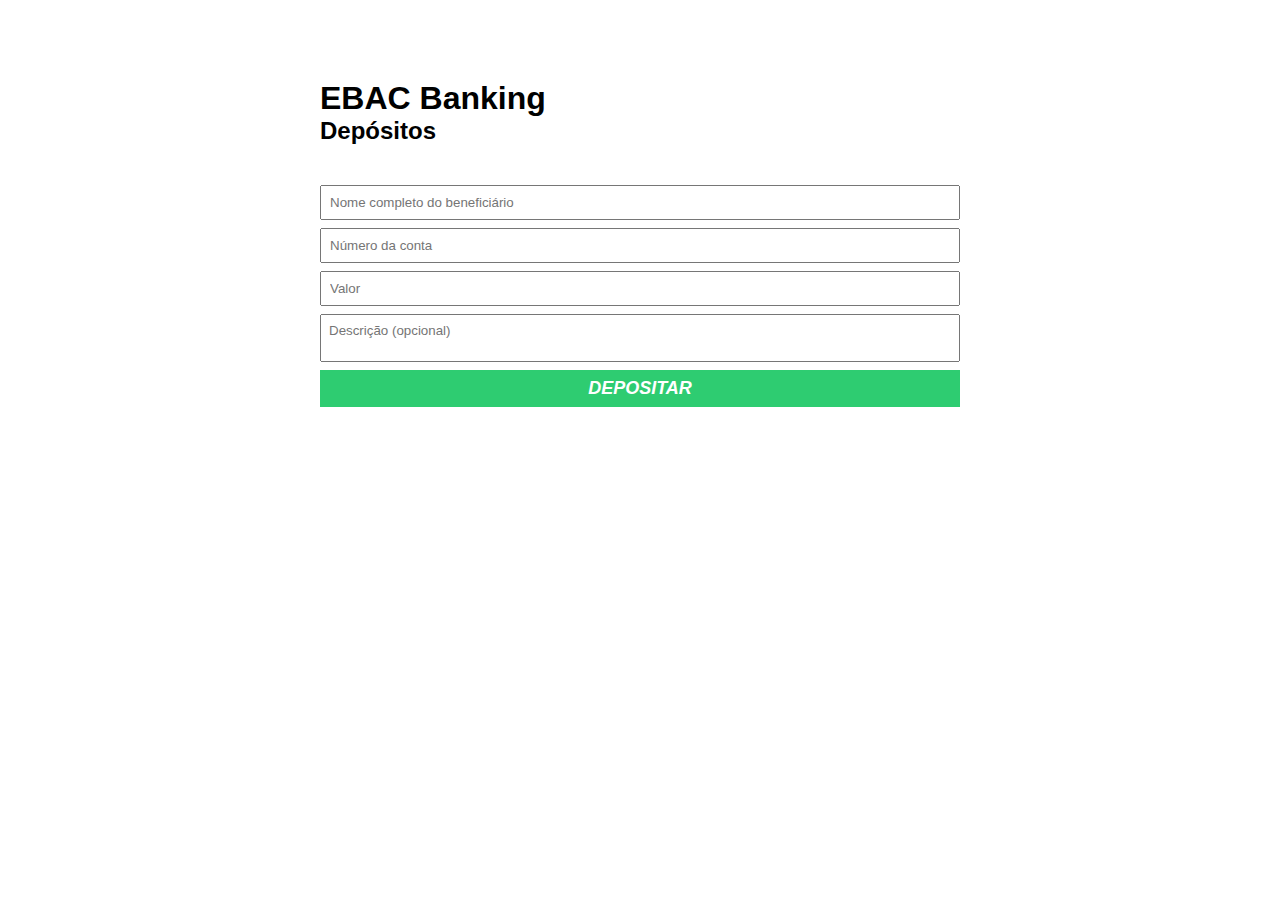
<file: MOD 07/index.html>
<!DOCTYPE html>
<html lang="pt-BR">
<head>
    <meta charset="UTF-8">
    <meta http-equiv="X-UA-Compatible" content="IE=edge">
    <meta name="viewport" content="width=device-width, initial-scale=1.0">
    <title>HTML com JS</title>
    <link rel="stylesheet" href="./main.css" />
</head>
<body>
    <div class="container">
        <h1>EBAC Banking</h1>
        <h2>Depósitos</h2>
        <form id="form-deposito">
            <input type="text" id="nome-beneficiario" required placeholder="Nome completo do beneficiário" />
            <p class="erro-nome">
                O nome precisa ser completo
            </p>
            <input type="number" id="numero-conta" required placeholder="Número da conta" />
            <input type="number" id="valor-deposito" placeholder="Valor" />
            <textarea placeholder="Descrição (opcional)" id="descricao"></textarea>
            <button id="btn-depositar" type="submit">Depositar</button>
        </form>
        <p class="mensagem-sucesso"> </p>
    </div>
    <script src="./main.js"></script>

</body>
</html>
</file>
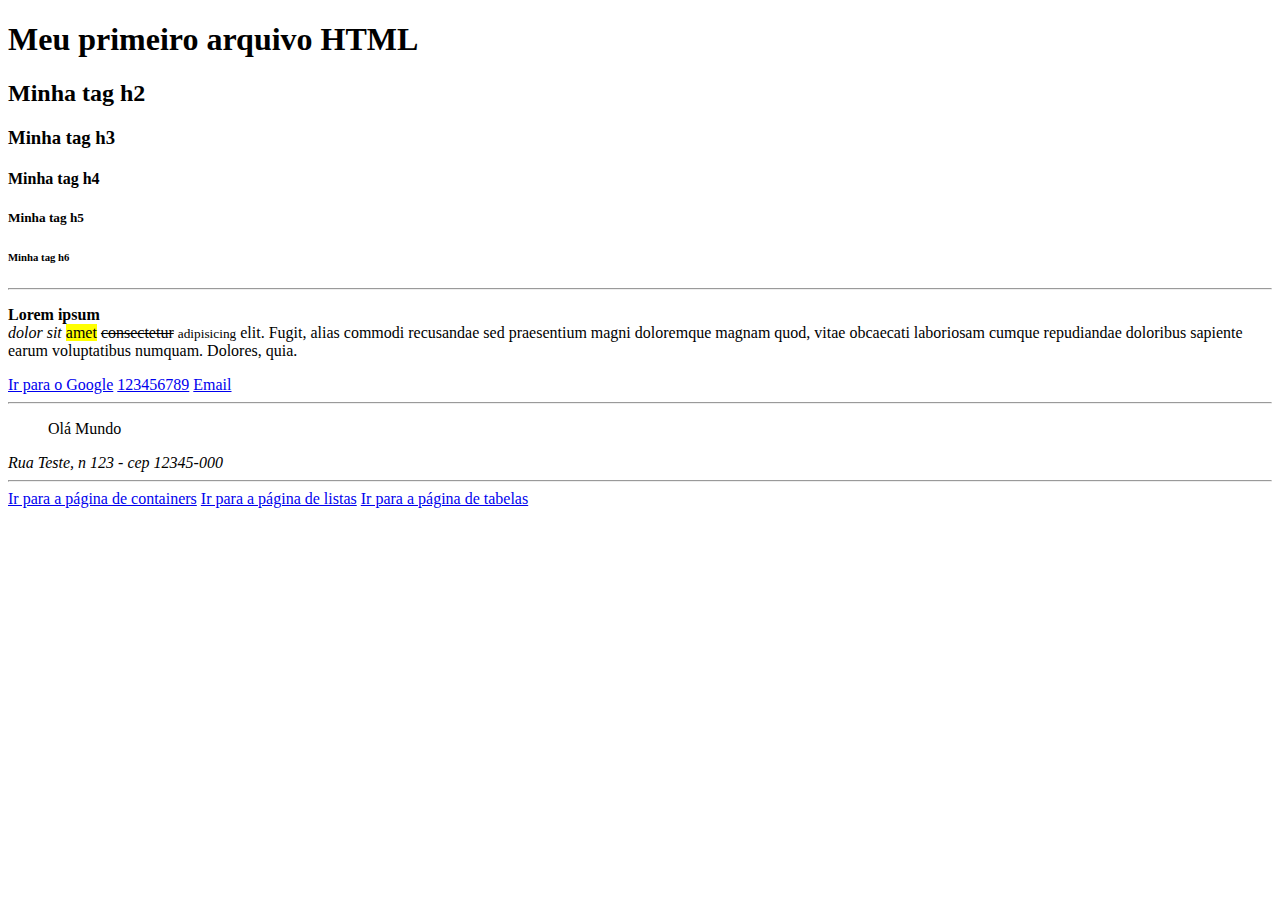
<file: MOD-01/index.html>
<!DOCTYPE html>
<html lang="en">
<head>
    <meta charset="UTF-8">
    <meta name="viewport" content="width=device-width, initial-scale=1.0">
    <title>Document</title>
</head>
<body>
    <h1>Meu primeiro arquivo HTML</h1>
    <h2>Minha tag h2</h2>
    <h3>Minha tag h3</h3>
    <h4>Minha tag h4</h4>
    <h5>Minha tag h5</h5>
    <h6>Minha tag h6</h6>
    <hr />
    <p>
        <b>Lorem</b> <strong>ipsum</strong> <br /> <i>dolor</i> <em>sit</em> <mark>amet</mark>
        <del>consectetur</del> <small>adipisicing</small> elit. Fugit, alias commodi recusandae sed praesentium magni doloremque magnam quod, vitae obcaecati laboriosam cumque repudiandae doloribus sapiente earum voluptatibus numquam. Dolores, quia.
    </p>
    
    <a href="https://gogle.com" title="Ir para o site do Google"> Ir para o Google</a>
    <a href="tel:123456789">123456789</a>
    <a href="mailto:felipe@teste.com">Email</a>
    <hr />
    <blockquote>
        Olá Mundo
    </blockquote>
    <address>
        Rua Teste, n 123 - cep 12345-000
    </address>
    <hr />
    <a href="./containers.html"> Ir para a página de containers</a>
    <a href="./listas.html"> Ir para a página de listas</a>
    <a href="./tabelas.html"> Ir para a página de tabelas</a>
</body>
</html>
</file>
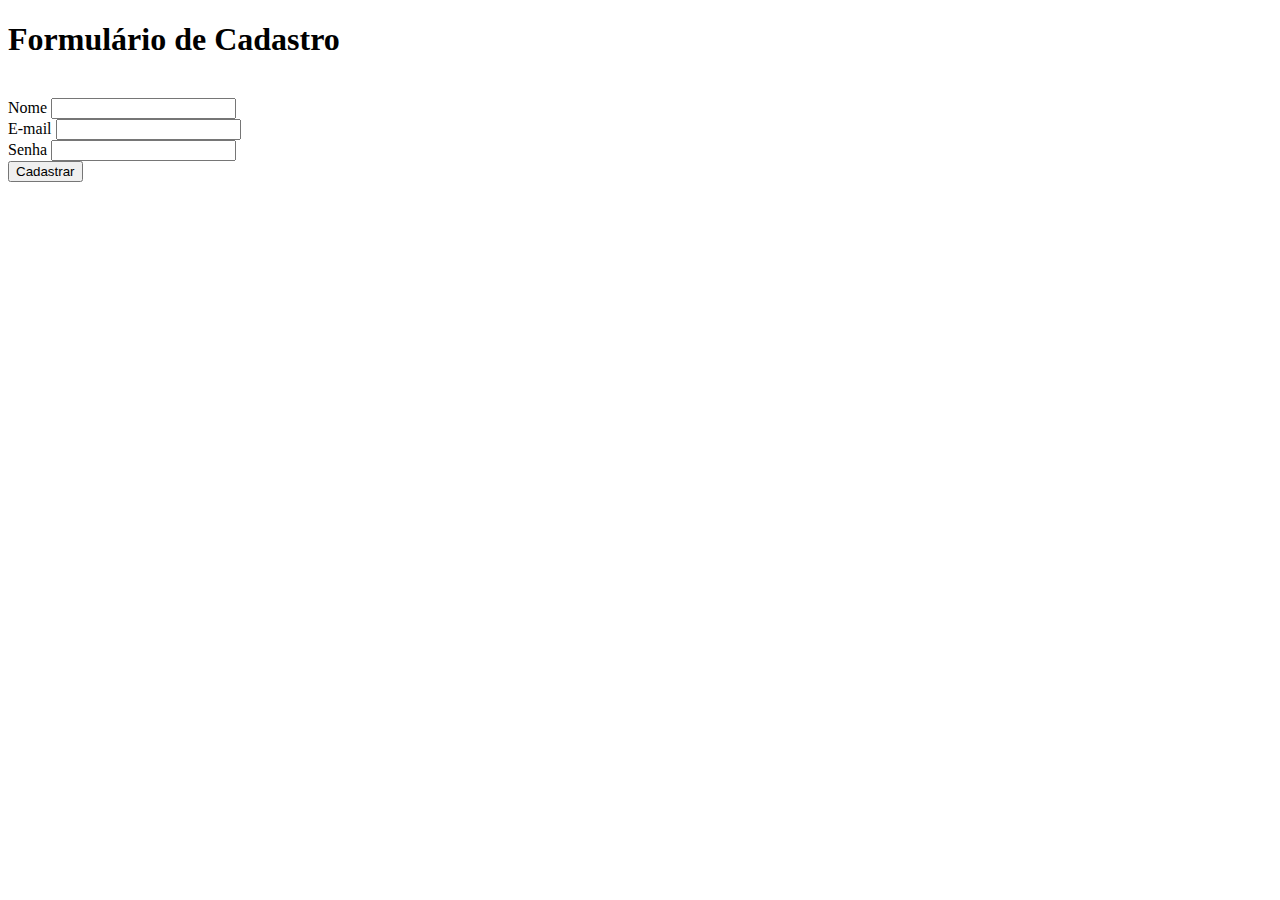
<file: MOD-03/index.html>
<!DOCTYPE html>
<html lang="en">
    
<head>
    <meta charset="UTF-8">
    <meta name="viewport" content="width=device-width, initial-scale=1.0">
    <title>Document</title>
</head>
<body>
    <h1>Formulário de Cadastro</h1>
    <form>
        <br>
        <label for="nome">Nome</label>
        <input id="text" type="Nome">
        <br>
        <label for="email">E-mail</label>
        <input id="email" type="email">
        <br>
        <label for="senha">Senha</label>
        <input id="password" type="password">
        <br>
        <button type="submit"> Cadastrar</button>
    </form>
</body>
</html>
</file>
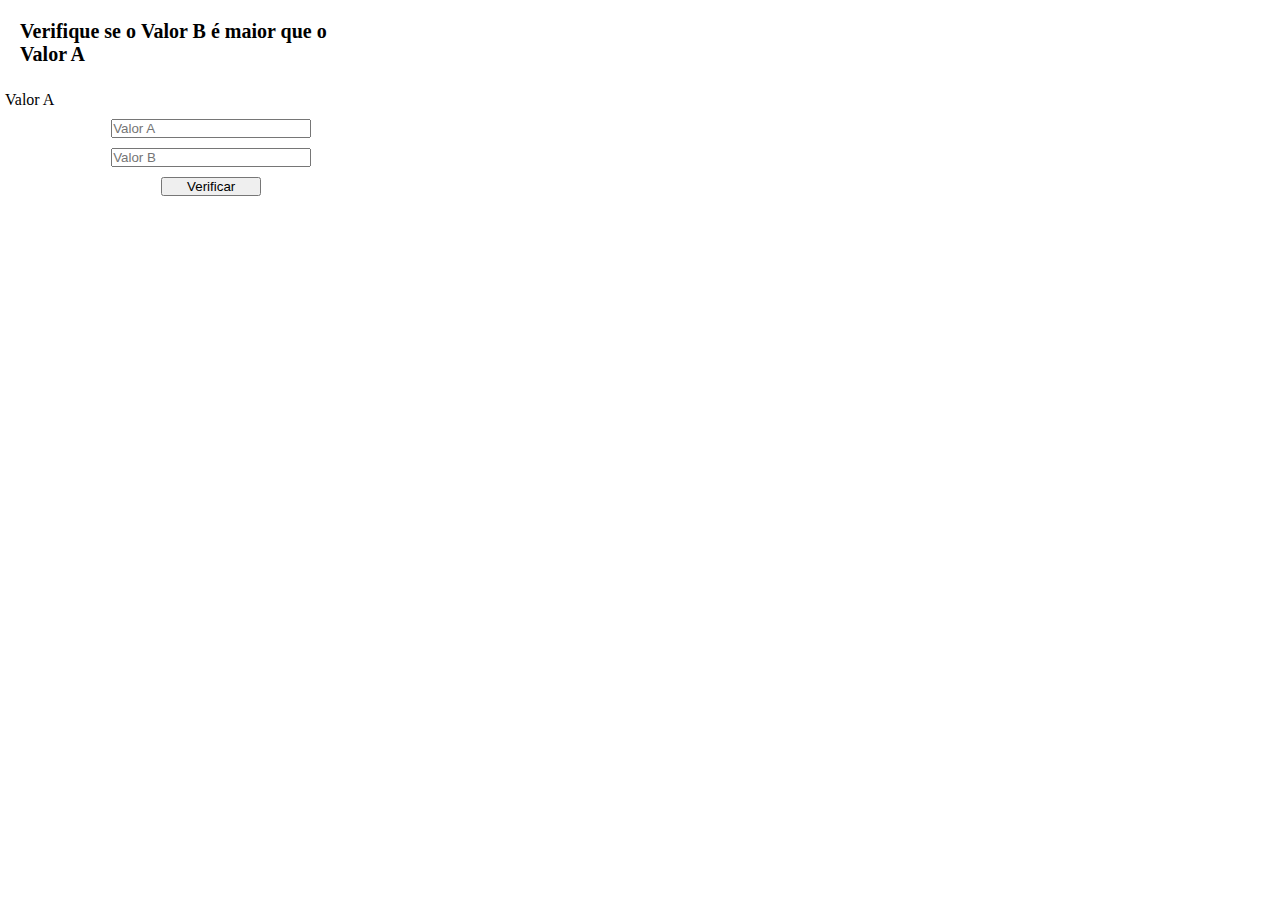
<file: MOD-07-02/index.html>
<!DOCTYPE html>
<html lang="en">
<head>
    <meta charset="UTF-8">
    <meta name="viewport" content="width=device-width, initial-scale=1.0">
    <title>Formulário de Verificação</title>
    <link rel="stylesheet" href="./css/reset.css">
    <link rel="stylesheet" href="./css/estilos.css">
</head>
<body>
    <h3>Verifique se o <strong> Valor B</strong>  é maior que o <strong> Valor A</strong></h3>
    <form id="formulario">
        <p>Valor A</p>
        <input type="number" required placeholder="Valor A" id="valorA" />
        <input type="number" required placeholder="Valor B" id="valorB" />
        <button id="btn-verificar" type="submit" >Verificar</button>
        <p id="verdadeiro"> O <strong> Valor B</strong> é maior que o <strong> Valor A</strong></p>
        <p id="falso"> O <strong> Valor B</strong> não é maior que o <strong> Valor A</strong></p>
    </form>

    <script src="./index.js"></script>
</body>
</html>
</file>
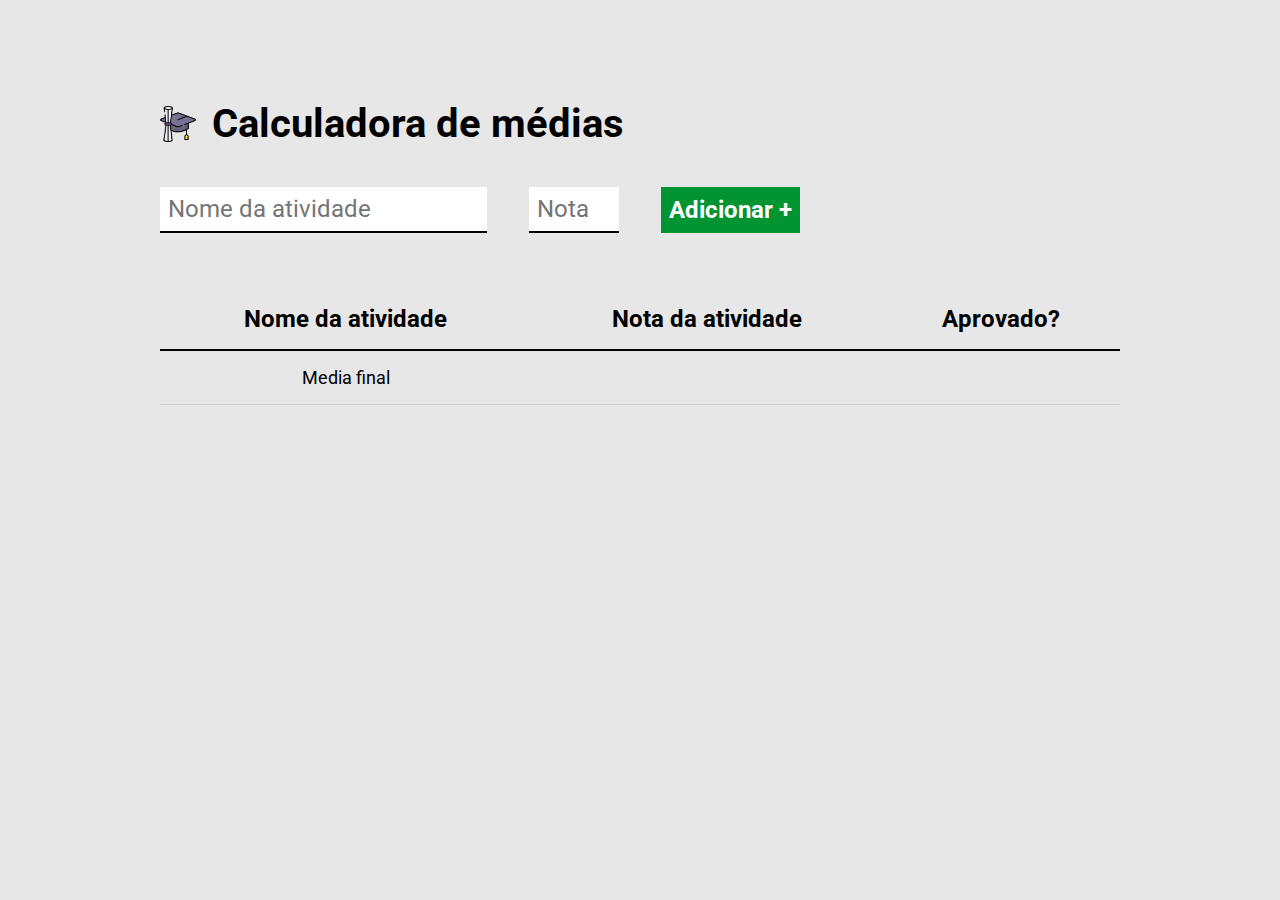
<file: MOD 08/01-CALCULADORA-DE-NOTAS/index.html>
<!DOCTYPE html>
<html lang="pt-BR">

<head>
    <meta charset="UTF-8">
    <meta name="viewport" content="width=device-width, initial-scale=1.0">
    <title>Calculadora de Médias</title>
    <link rel="stylesheet" href="./css/reset.css">
    <!-- <link rel="stylesheet" href="./css/estilos.css"> -->
    <link rel="stylesheet" href="./css/main.css">
    <link rel="preconnect" href="https://fonts.googleapis.com">
    <link rel="preconnect" href="https://fonts.gstatic.com" crossorigin>
    <link href="https://fonts.googleapis.com/css2?family=Roboto:wght@400;700&display=swap" rel="stylesheet">

</head>

<body>
    <div class="container">
        <header>
            <img src="./images/logo.png" alt="capelo e diploma">
            <h1>Calculadora de médias</h1>
        </header>
        <form id="form-atividade">
            <input type="text" id="nome-atividade" required placeholder="Nome da atividade" id="nome-atividade" />
            <input type="number" id="nota-atividade" required placeholder="Nota" min="0" max="10" id="nota" />
            <button type="submit" id="btn-adicionar">Adicionar +</button>
        </form>
        <table cellspacing="0">
            <thead>
                <tr>
                    <th>
                        Nome da atividade
                    </th>
                    <th>
                        Nota da atividade
                    </th>
                    <th>
                        Aprovado?
                    </th>
                </tr>
            </thead>
            <tbody>

            </tbody>
            <tfoot>
                <tr>
                    <td>Media final</td>
                    <td id="media-final-valor"></td>
                    <td id="media-final-resultado">  </td>
                </tr>
            </tfoot>
        </table>
    </div>
    <script src="main.js"></script>

</body>

</html>
</file>
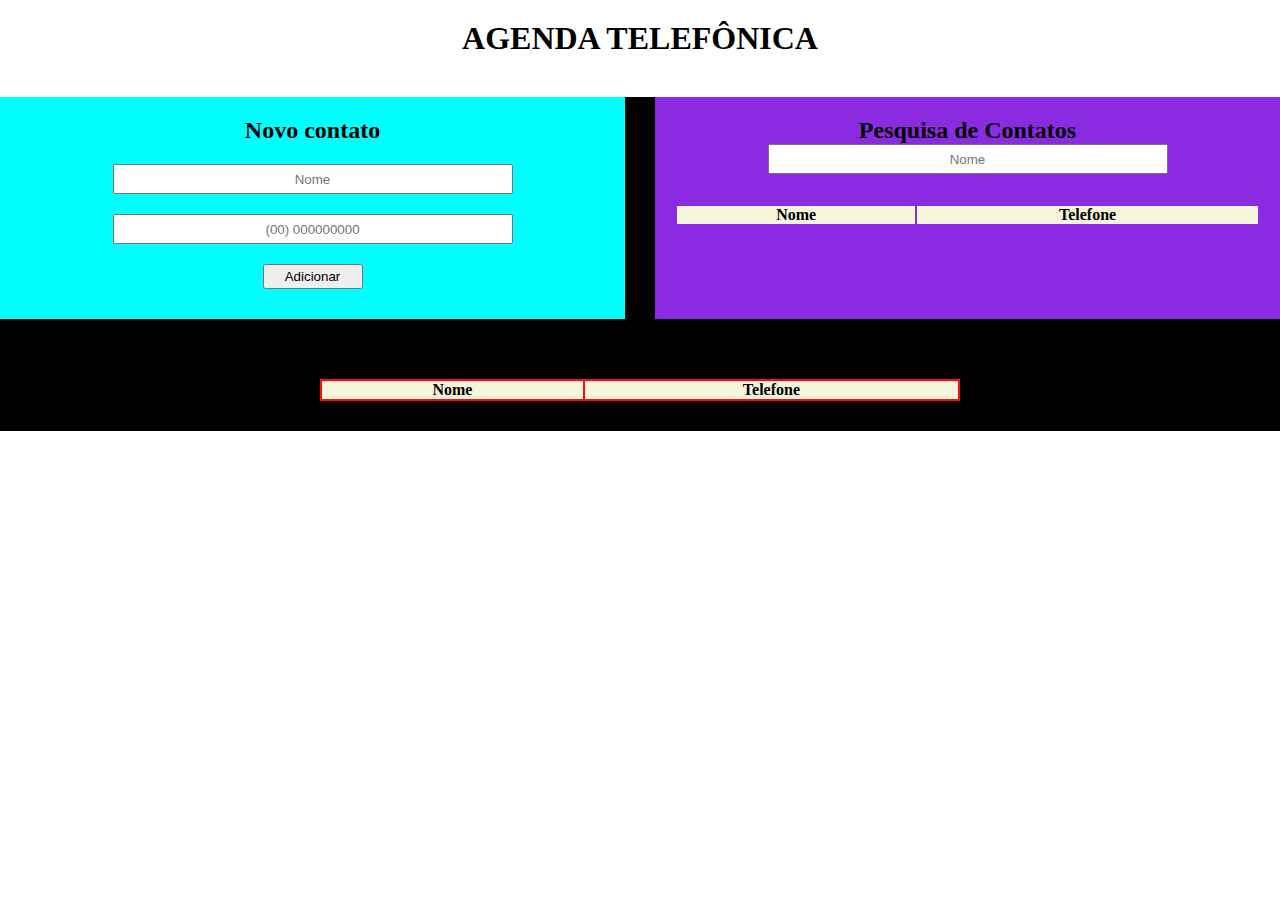
<file: MOD 08/02-AGENDA-TELEFONICA/index.html>
<!DOCTYPE html>
<html lang="pt-br">

<head>
    <meta charset="UTF-8">
    <meta name="viewport" content="width=device-width, initial-scale=1.0">
    <link rel="stylesheet" href="css/reset.css">
    <link rel="stylesheet" href="./css/style.css">
    <title>Agenda Telefônica</title>
</head>

<body>
    <header class="titulo">
        <h1>AGENDA TELEFÔNICA</h1>
    </header>

    <main class="contatos">
        <form class="add-contato" id="form-contatos">
            <h2>Novo contato</h2>
            <input class="nome" required placeholder="Nome" type="text" id="nome-contato" />
            <input class="numero-telefone" required placeholder="(00) 000000000" type="tel" pattern="[0-9]{10,}" id="numero-telefone"/>
            <button class="btn-adicionar" type="submit">Adicionar</button>
        </form>

        <div class="pesquisa-contatos">
            <h2>Pesquisa de Contatos</h2>
            <input type="text" class="pesquisa-nome-contato" placeholder="Nome"/>
            
            <table class="resultado-pesquisa-contatos">
                <thead >
                    <tr class="coluna">
                        <th class="linha">
                            Nome
                        </th>
                        <th>
                            Telefone
                        </th>
                    </tr>
                </thead>
                <tbody>
    
                </tbody>    
            </table>
        </div>

        <table class="lista-contatos">
            <thead class="cabecalho-lista-contatos">
                <tr class="coluna">
                    <th class="linha">
                        Nome
                    </th>
                    <th>
                        Telefone
                    </th>
                </tr>
            </thead>
            <tbody>

            </tbody>

        </table>
    </main>
    <script src="./main.js"></script>
</body>

</html>
</file>
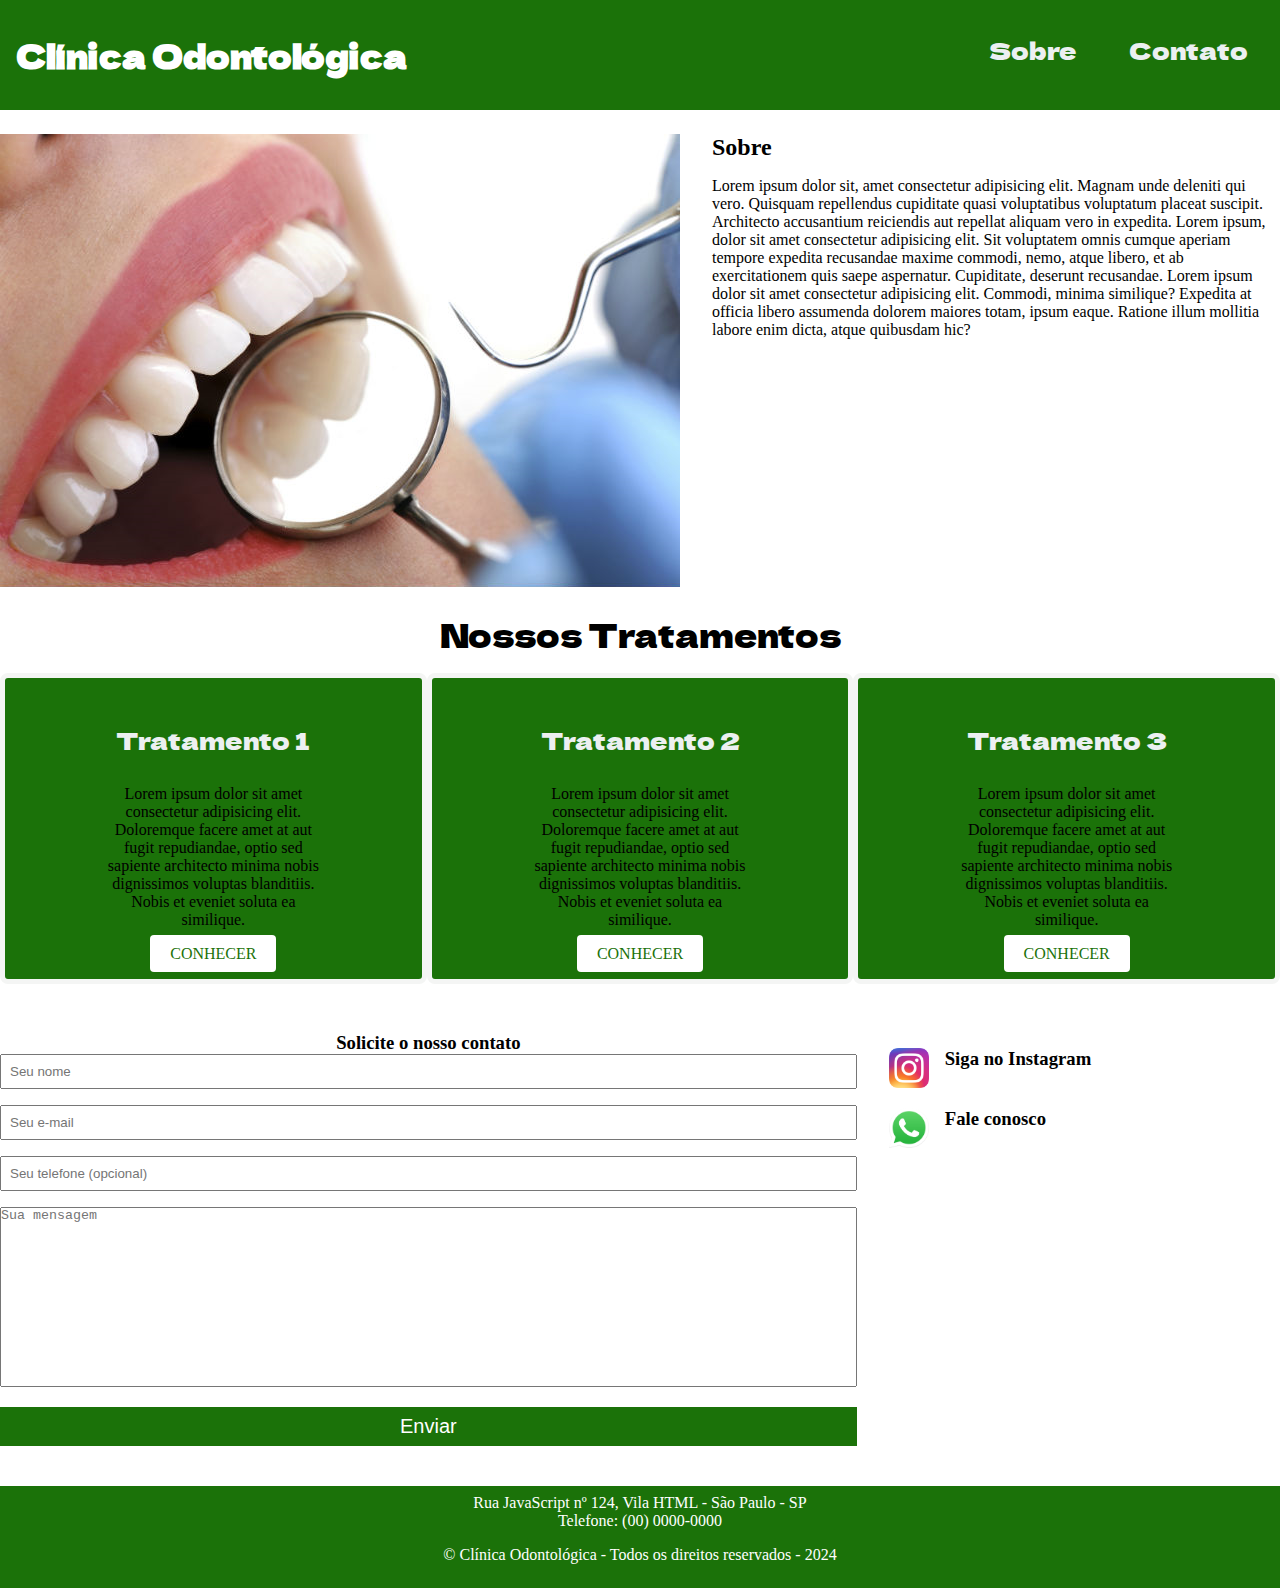
<file: MOD-05/projeto-01-02/index.html>
<!DOCTYPE html>
<html lang="pt-br">
<head>
    <meta charset="UTF-8">
    <meta name="viewport" content="width=device-width, initial-scale=1.0">
    <title>Clínica Odontológica</title>
    <link rel="stylesheet" href="./main.css">
    <link rel="preconnect" href="https://fonts.googleapis.com">
<link rel="preconnect" href="https://fonts.gstatic.com" crossorigin>
<link href="https://fonts.googleapis.com/css2?family=Dela+Gothic+One&display=swap" rel="stylesheet">
</head>
<body>
    <header>
        <div class="container">
            <h1>Clínica Odontológica</h1>
            <nav>
                <ul>
                    <li>
                        <a href="#sobre">Sobre</a>
                    </li>
                    <li>
                        <a href="#contato">Contato</a>
                    </li>
                </ul>
            </nav>
        </div>
    </header>
    <section id="sobre">
        <div class="container">
            <img class="imagem-capa" src="./Imagens/Dentista.png" alt="#####">
            <div>
                <h2>Sobre</h2>
                <p>
                    Lorem ipsum dolor sit, amet consectetur adipisicing elit. Magnam unde deleniti qui vero. Quisquam repellendus cupiditate quasi voluptatibus voluptatum placeat suscipit. Architecto accusantium reiciendis aut repellat aliquam vero in expedita.
                    Lorem ipsum, dolor sit amet consectetur adipisicing elit. Sit voluptatem omnis cumque aperiam tempore expedita recusandae maxime commodi, nemo, atque libero, et ab exercitationem quis saepe aspernatur. Cupiditate, deserunt recusandae.
                    Lorem ipsum dolor sit amet consectetur adipisicing elit. Commodi, minima similique? Expedita at officia libero assumenda dolorem maiores totam, ipsum eaque. Ratione illum mollitia labore enim dicta, atque quibusdam hic?
                </p>                              
            </div>
        </div>
    </section>
    <section>
        <div>
            <h1>
                Nossos Tratamentos
            </h1>
            <div class="container" id="tratamentos">            
                <div class="tratamento-item">
                    <h2>
                        Tratamento 1
                    </h2>
                    <p>Lorem ipsum dolor sit amet consectetur adipisicing elit. Doloremque facere amet at aut fugit repudiandae, optio sed sapiente architecto minima nobis dignissimos voluptas blanditiis. Nobis et eveniet soluta ea similique.</p>
                    <a href="#" class="bt-conhecer">CONHECER</a>
                </div>
                <div class="tratamento-item">
                    <h2>
                        Tratamento 2
                    </h2>
                    <p>Lorem ipsum dolor sit amet consectetur adipisicing elit. Doloremque facere amet at aut fugit repudiandae, optio sed sapiente architecto minima nobis dignissimos voluptas blanditiis. Nobis et eveniet soluta ea similique.</p>
                    <a href="#" class="bt-conhecer">CONHECER</a>
                </div>
                <div class="tratamento-item">
                    <h2>
                        Tratamento 3
                    </h2>
                    <p>Lorem ipsum dolor sit amet consectetur adipisicing elit. Doloremque facere amet at aut fugit repudiandae, optio sed sapiente architecto minima nobis dignissimos voluptas blanditiis. Nobis et eveniet soluta ea similique.</p>
                    <a href="#" class="bt-conhecer">CONHECER</a>
                </div>    
            </div>
        </div>
    </section>
    <section id="contato">
        <div class="container">
            <div class="metodos-contato">
                <div>
                    <h3>Solicite o nosso contato</h3>
                    <form>
                        <input type="text" placeholder="Seu nome" required />
                        <input type="email" placeholder="Seu e-mail" required/>
                        <input type="tel" placeholder="Seu telefone (opcional)" />
                        <textarea placeholder="Sua mensagem" required></textarea>
                        <button type="submit">Enviar</button>
                    </form>
                </div>
                <div>
                    
                    <ul class="links-sociais">
                        <li>
                            <a href="#" title="Siga-nos no Instagram">
                                <img src="./Imagens/instagram.png" alt="Logo do Instagram">
                            </a>
                            <h3>Siga no Instagram</h3>
                        </li>
                        
                        <li>
                            <a href="#" title="Tire suas dúvidas">
                                <img src="./Imagens/WhatsApp.png" alt="Logo do WhatsApp">
                            </a>
                            <h3>Fale conosco</h3>
                        </li>                  
                    </ul>
                </div>
                
            </div>
        </div>
    </section>
    <footer>
        <div>
            
            <p>
                Rua JavaScript nº 124, Vila HTML - São Paulo - SP
            </p>
            <p>Telefone: (00) 0000-0000</p>
        </div>
        <div class="container">
            <p>
                &copy; Clínica Odontológica - Todos os direitos reservados - 2024
            </p>
        </div>
    </footer>
</body>
</html>
</file>
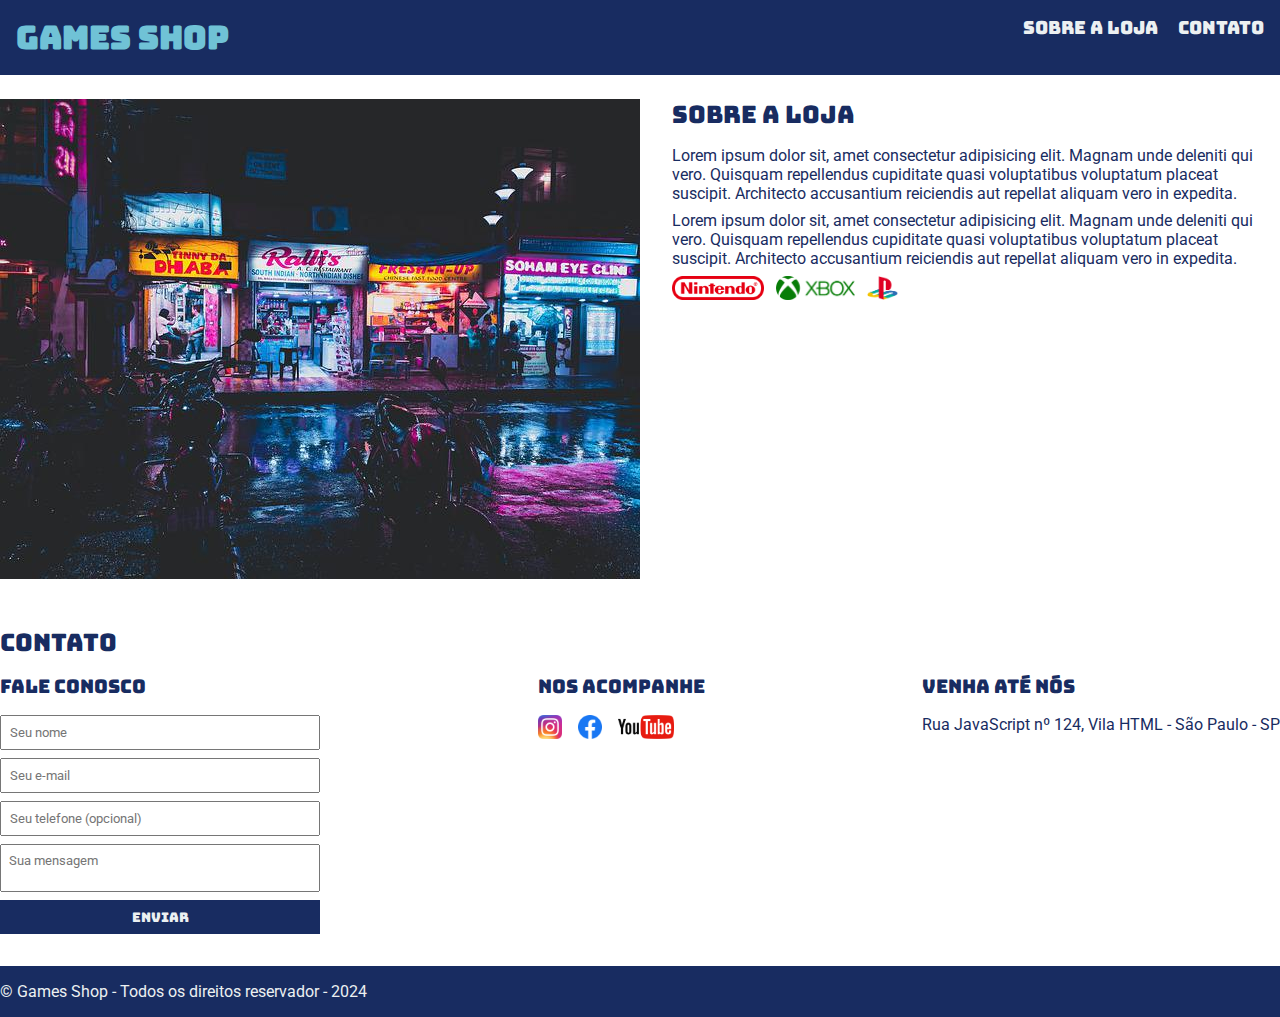
<file: MOD-05/projeto-01/index.html>
<!DOCTYPE html>
<html lang="pt-br">
<head>
    <meta charset="UTF-8">
    <meta name="viewport" content="width=device-width, initial-scale=1.0">
    <title>Games Shop - A sua loja de games</title>
    <link rel="stylesheet" href="./main.css">
    <link rel="preconnect" href="https://fonts.googleapis.com">
    <link rel="preconnect" href="https://fonts.gstatic.com" crossorigin>
    <link href="https://fonts.googleapis.com/css2?family=Bungee&family=Roboto&display=swap" rel="stylesheet">
</head>
<body>
    <header>
        <div class="container">
            <h1>Games Shop</h1>
            <nav>
                <ul>
                    <li>
                        <a href="#about">Sobre a loja</a>
                    </li>
                    <li>
                        <a href="#contact">Contato</a>
                    </li>
                </ul>
            </nav>
        </div>
    </header>
    <section id="about">
        <div class="container">
            <img class="store-front" src="./imagens/loja.jpg" alt="Fachada da loja Games Shop">
            <div>
                <h2>Sobre a loja</h2>
                <p>
                    Lorem ipsum dolor sit, amet consectetur adipisicing elit. Magnam unde deleniti qui vero. Quisquam repellendus cupiditate quasi voluptatibus voluptatum placeat suscipit. Architecto accusantium reiciendis aut repellat aliquam vero in expedita.
                </p>
                <p>
                    Lorem ipsum dolor sit, amet consectetur adipisicing elit. Magnam unde deleniti qui vero. Quisquam repellendus cupiditate quasi voluptatibus voluptatum placeat suscipit. Architecto accusantium reiciendis aut repellat aliquam vero in expedita.
                </p>
                <ul class="brands-list">
                    <li><img src="./imagens/nintendo.png" alt="Nintendo"></li>
                    <li><img src="./imagens/xbox.png" alt="Xbox"></li>
                    <li><img src="./imagens/playstation.png" alt="Playstation"></li>
                </ul>
            </div>
        </div>
    </section>
    <section id="contact">
        <div class="container">
            <h2>Contato</h2>
            <div class="contact-methods">
                <div>
                    <h3>Fale conosco</h3>
                    <form>
                        <input type="text" placeholder="Seu nome" required />
                        <input type="email" placeholder="Seu e-mail" required/>
                        <input type="tel" placeholder="Seu telefone (opcional)" />
                        <textarea placeholder="Sua mensagem" required></textarea>
                        <button type="submit">Enviar</button>
                    </form>
                </div>
                <div>
                    <h3>Nos acompanhe</h3>
                    <ul class="social-links">
                        <li>
                            <a href="#" title="Siga-nos no Instagram">
                                <img src="./imagens/instagram.png" alt="Logo do Instagram">
                            </a>
                        </li>
                        <li>
                            <a href="#" title="Siga-nos no Facebook">
                                <img src="./imagens/facebook.png" alt="Logo do Facebook">
                            </a>
                        </li>
                        <li>
                            <a href="#" title="Visite nosso canal no YouTube">
                                <img src="./imagens/youtube.png" alt="Logo do YouTube">
                            </a>
                        </li>
                    </ul>
                </div>
                <div>
                    <h3>Venha até nós</h3>
                    <p>
                        Rua JavaScript nº 124, Vila HTML - São Paulo - SP
                    </p>
                </div>
            </div>
        </div>
    </section>
    <footer>
        <div class="container">
            <p>
                &copy; Games Shop - Todos os direitos reservador - 2024
            </p>
        </div>
    </footer>
</body>
</html>
</file>
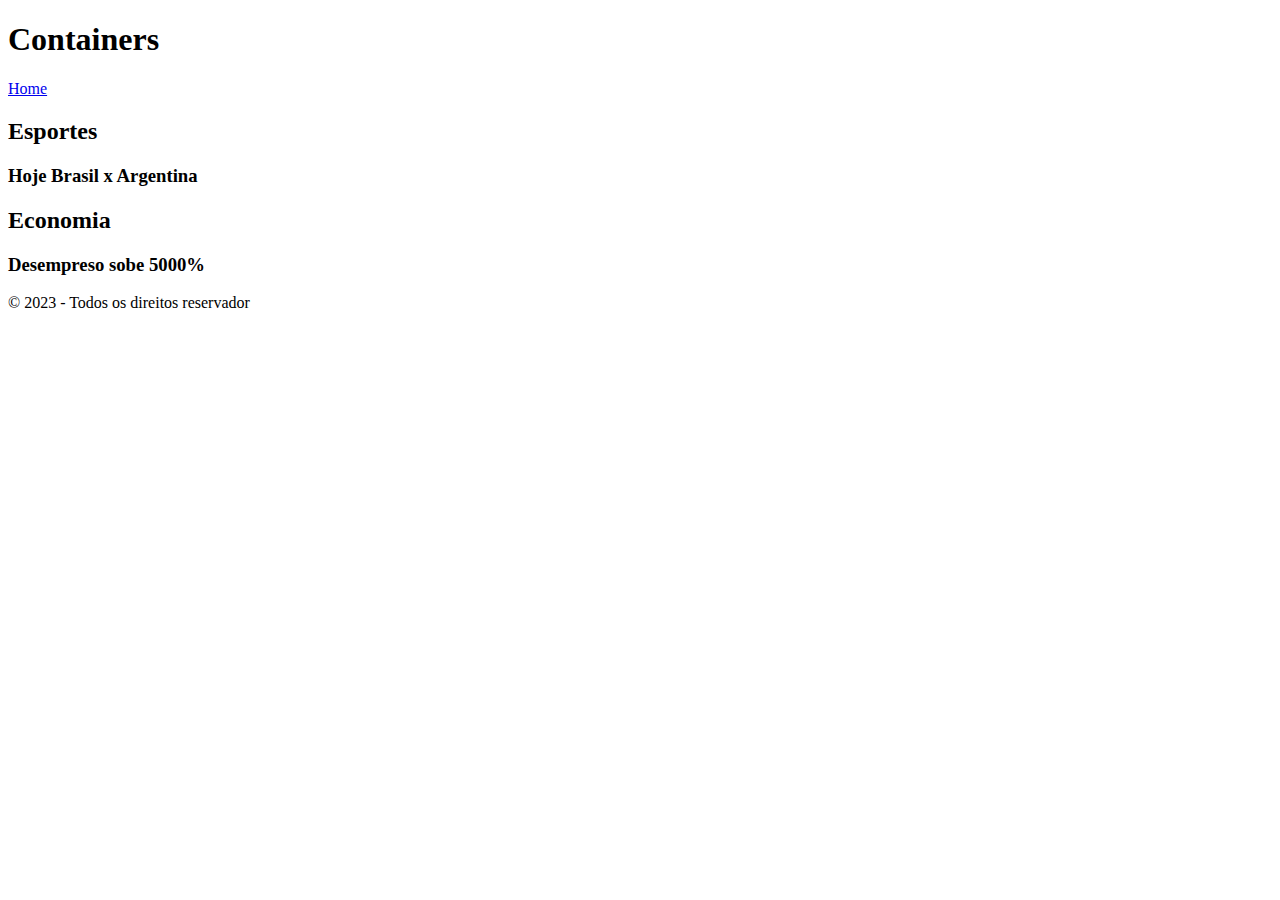
<file: MOD-01/containers.html>
<!DOCTYPE html>
<html lang="pt-br
">
<head>
    <meta charset="UTF-8">
    <meta name="viewport" content="width=device-width, initial-scale=1.0">
    <title>Containers HTML</title>
</head>
<body>
    <header>
        <h1>Containers</h1>
        <nav>
            <a href="./index.html">Home</a>
        </nav>
    </header>
    <main>
        <section>
            <h2>Esportes</h2>
            <article>
                <h3>Hoje Brasil x Argentina</h3>
            </article>
        </section>

        <section>
            <h2>Economia</h2>
            <h3>Desempreso sobe 5000%</h3>
        </section>
    </main>
    <footer>
        &copy; 2023 - Todos os direitos reservador
    </footer>
</body>
</html>
</file>
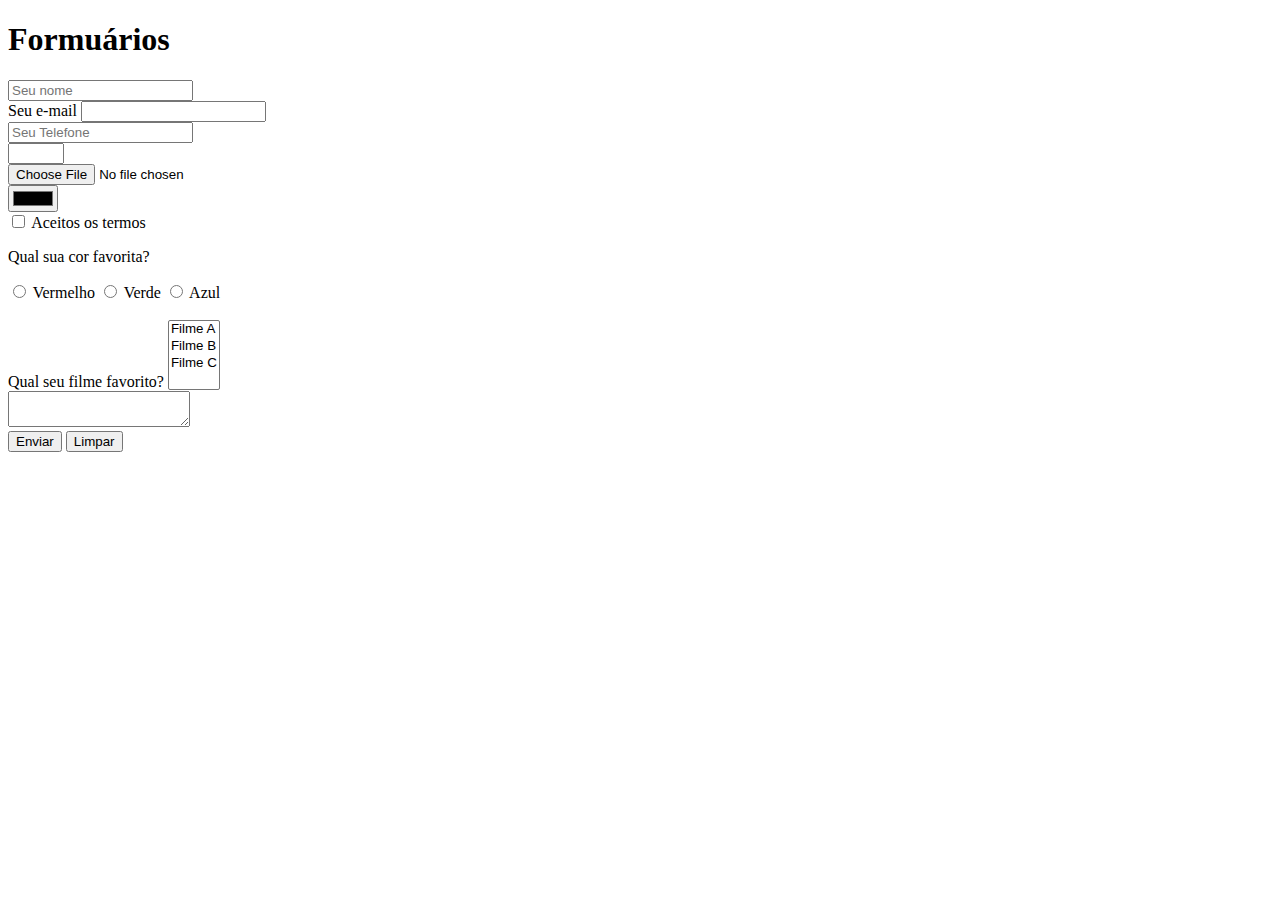
<file: MOD-01/forms.html>
<!DOCTYPE html>
<html lang="pt-br">
<head>
    <meta charset="UTF-8">
    <meta name="viewport" content="width=device-width, initial-scale=1.0">
    <title>Formulários</title>
</head>
<body>
    <h1>Formuários</h1>
    <form>
        <input type="text" placeholder="Seu nome"/>
        <br />
        <label for="email">Seu e-mail</label>
        <input id="email" type="email" />
        <br />
        <input type="tel" placeholder="Seu Telefone" />
        <br />
        <input type="number" max="10" min="2" step="2"/>
        <br />
        <input type="file" /> <br />
        <input type="color" /> <br />
        <input type="checkbox" id="checkbox-termos"/> <label for="checkbox-termos">Aceitos os termos</label>
        <br />
        <p>
            Qual sua cor favorita?
        </p>
        <input type="radio" name="cor-favorita" id="cor-vermelha"/> <label for="cor-vermelha">Vermelho</label>
        <input type="radio" name="cor-favorita" id="cor-verde"/> <label for="cor-verde">Verde</label>
        <input type="radio" name="cor-favorita" id="cor-azul"/> <label for="cor-azul">Azul</label>
        <br />
        <br />
        <label>Qual seu filme favorito?</label>
        <select multiple>
            <option> Filme A</option>
            <option> Filme B</option>
            <option> Filme C</option>
        </select>
        <br />
        <textarea></textarea>
        <br />
        <button type="submit">
            Enviar
        </button>
        <button type="reset">
            Limpar
        </button>
    </form>
</body>    
</html>
</file>
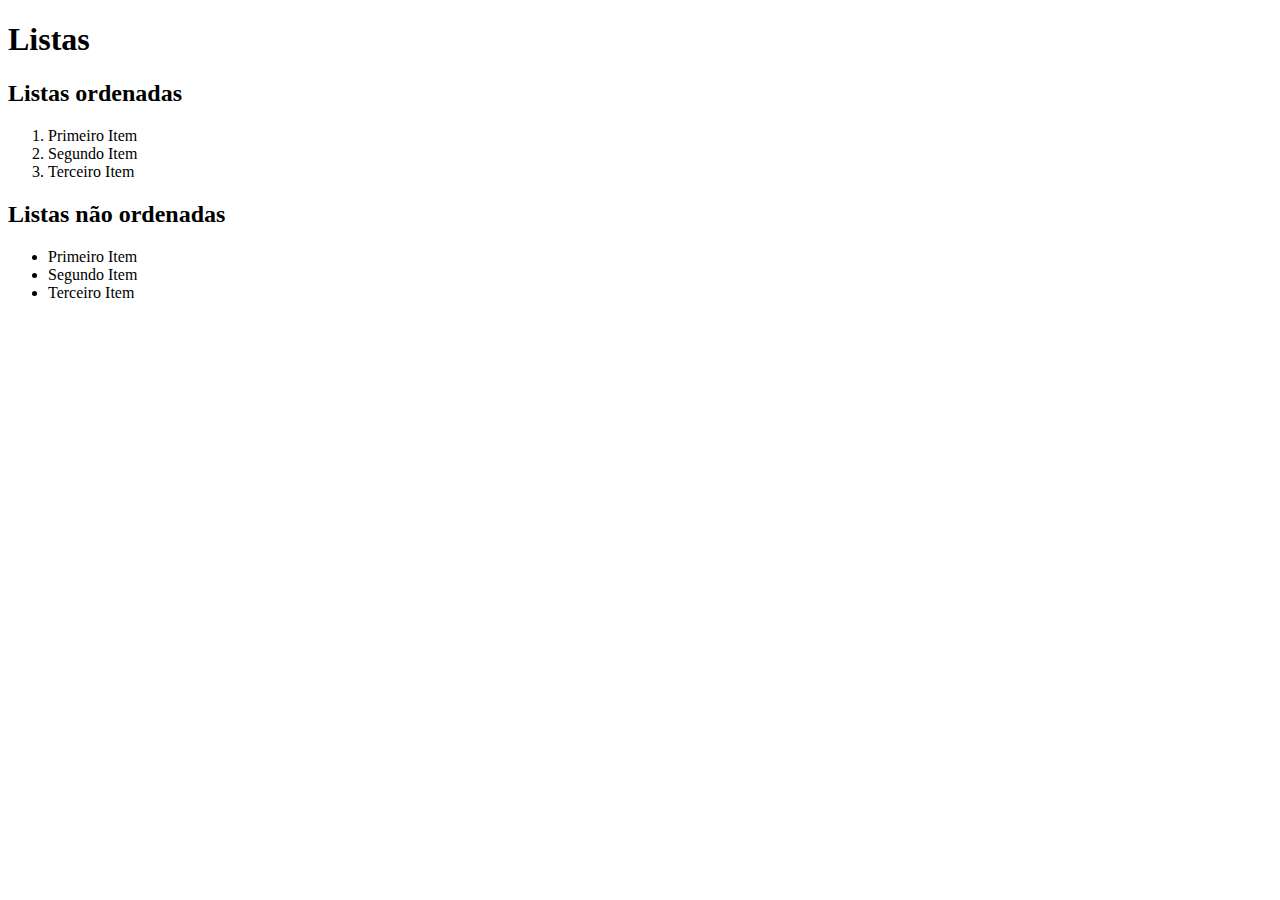
<file: MOD-01/listas.html>
<!DOCTYPE html>
<html lang="pt-br">
<head>
    <meta charset="UTF-8">
    <meta name="viewport" content="width=device-width, initial-scale=1.0">
    <title>Listas</title>
</head>
<body>
    <header>
        <h1>Listas</h1>
    </header>
    <main>
        <section>
            <h2>Listas ordenadas</h2>
        <ol>
            <li>Primeiro Item</li>
            <li>Segundo Item</li>
            <li>Terceiro Item</li>
        </ol>
        </section>
        <section>
            <h2>Listas não ordenadas</h2>
        <ul>
            <li>Primeiro Item</li>
            <li>Segundo Item</li>
            <li>Terceiro Item</li>
        </ul>
        </section>
    </main>
</body>
</html>
</file>
<file: MOD 07/main.css>
* {
    margin: 0;
    padding: 0;
    box-sizing: border-box;
    font-family: sans-serif;
}

body {
}

.container {
    margin: 80px auto;
    max-width: 640px;
    width: 100%;
}

form {
    margin-top: 40px;
}

input, textarea, button {
    display: block;
    padding: 8px;
    margin-bottom: 8px;
    width: 100%;
    resize: none;
}

button {
    background-color: #2ecc71;
    border: none;
    text-transform: uppercase;
    color: #fff;
    font-weight: bold;
    font-size: 18px;
    font-style: italic;
    cursor: pointer;
}

button:hover {
    background-color: #27ae60;
}

.mensagem-sucesso {
    background-color: #27ae60;
    color: #fff;
    padding: 16px;
    display: none;
}

.erro-nome {
    padding: 8px;
    background-color: red ;
    color: #fff;
    margin-bottom: 8px;
    font-size: 12px;
    display: none;
}
</file>
<file: MOD-07-02/css/estilos.css>
body h3{
    font-size: 20px;
    padding: 20px;
    max-width: 30%;
}

body form{
    display: flex;
    flex-direction: column;
    padding: 5px;
    gap: 10px;
    max-width: 33%;
}

#valorA, #valorB{
    width: 200px;
    align-items: center;
    margin: 0 auto;
}

#btn-verificar{
    width: 100px;
    align-items: center;
    margin: 0 auto;
}

#verdadeiro, #falso{
    font-size: 15px;
    align-items: center;
    margin: 0 auto;  
    display: none;  
}

#verdadeiro{
    color: green;
}

#falso{
    color: red;
}
</file>
<file: MOD 08/01-CALCULADORA-DE-NOTAS/css/estilos.css>
.container {
    max-width: 100%;
    width: 100%;
    display: flex;
    flex-direction: column;
    align-items: center;
    gap: 15px;
}

body {
    background-color: #E7E7E7;
    padding-top: 100px;
}



header img {
    height: 36px;
    margin-right: 16px;
}

header h1 {
    font-size: 40px;
    font-weight: bold;
}

form {
    max-width: 100%;
    align-items: center;
    padding: 20px;
    height: 40px;
    margin-bottom: 30px;
}

#nome-atividade,
#nota,
#btn-adicionar,
.tabela {
    margin-right: 20px;
    border-radius: 4px;
    height: 30px;
    border: none;
    font-size: 24px;
    border-bottom: 2px solid #000;
    padding: 8px;
}

#nome-atividade {
    width: 300px;
}

#nota {
    width: 150px;
}

#btn-adicionar {
    color: #fff;
    background-color: #009432;
    width: 150px;
    font-weight: bold;
    border: none;
    cursor: pointer;
}
</file>
<file: MOD 08/01-CALCULADORA-DE-NOTAS/css/main.css>
body {
    background-color: #e7e7e7;
    padding-top: 100px;
}

header {
    display: flex;
    align-items: center;
    margin-bottom: 40px;
}

header img {
    height: 36px;
    margin-right: 16px;
}

header h1 {
    font-size: 40px;
    font-weight: bold;
}

.container {
    max-width: 960px;
    width: 100%;
    margin: 0 auto;
}

form{
    display: flex;
    max-width: 640px;
    width: 100%;
    justify-content: space-between;
    margin-bottom: 56px;
}

form input{
    font-size: 24px;
    background-color: #fff;
    border: none;
    border-bottom: 2px solid #000;
    padding: 8px;
}

form button{
    background-color: #009432 ;
    color: #fff;
    font-size: 24px;
    font-weight: bold;
    border: none;
    cursor: pointer;
    padding: 8px;
}

table{
    width: 100%;
}

table th{
    border-bottom: 2px solid #000;
    padding: 16px;
    font-size: 24px;
    font-weight: bold;
}

table td{
    padding: 16px 0;
    text-align: center;
    font-size: 18px;
    border-bottom: 1px solid rgba(0, 0, 0, 0.1);
}

table td img{
    height: 30px;
}

.resultado{
    padding: 8px;
    font-weight: bold;
    color: #fff;
    background-color: #000;
    border-radius: 3px;
}

.aprovado{
    background-color: #009432 ;
}

.reprovado{
    background-color: red ;
}
</file>
<file: MOD 08/02-AGENDA-TELEFONICA/css/style.css>
.titulo {
    text-align: center;
    padding: 20px 0;
    margin-bottom: 20px;
}


.contatos {
    display: grid;
    grid-template-areas: "add-contato pesquisa-contatos"
        "lista-contatos lista-contatos";
    grid-template-columns: repeat(2, 1fr);
    max-width: 1fr;
    min-width: 600px;
    gap: 30px;
    margin: auto;
    text-align: center;
    justify-content: center;
    background-color: black;
}

.contatos .add-contato {
    grid-area: add-contato;
    background-color: aqua;
    display: flex;
    flex-direction: column;
    gap: 20px;
    padding: 20px;
}

.contatos .add-contato .nome,
.contatos .add-contato .numero-telefone,
.contatos .pesquisa-contatos .pesquisa-nome-contato {
    max-width: 100%;
    margin: auto;
    text-align: center;
    height: 30px;
    width: 400px;
}

.contatos .add-contato .btn-adicionar {
    margin: 0 auto 10px;
    height: 25px;
    width: 100px;
}

.contatos .pesquisa-contatos .resultado-pesquisa-contatos {
    width: 100%;
}

.contatos .pesquisa-contatos {
    grid-area: pesquisa-contatos;
    background-color: blueviolet;
    padding: 20px;
    min-width: 400px;
    padding: 20px;
}

.contatos .pesquisa-contatos .pesquisa-nome-contato {
    margin-bottom: 30px;
}

.contatos .lista-contatos{
    background-color: red;
    width: 50%;
    margin: 30px auto;
}

.contatos .lista-contatos .cabecalho-lista-contatos{
    width: 100%;
}

.coluna {
    gap: 5px;
    background-color: beige;

}

.linha {
    gap: 5px
}

.contatos .lista-contatos {
    grid-area: lista-contatos;
    background-color: rgb(252, 12, 12);
}
</file>
<file: MOD-05/projeto-01-02/main.css>
* {
    margin: 0;
    padding: 0;
    box-sizing: border-box;
}

header, section div h1, .tratamento-item h2{
    font-family: 'Dela Gothic One', sans-serif;
    font-weight: normal;
}

header {
    padding: 16px;
    background-color: #1b7209;
    color: #ffffff;
}

header nav li, section nav li {
    display: inline;
    margin-left: 16px;
    font-size: 18px;
}

header nav li a{
    padding: 16px;
    font-size: 24px;
}

header nav li a, section nav li a {
    color: #ecf0f1;
    text-decoration: none;
}

.imagem-capa {
    margin-right: 32px;
}

.container {
    max-width: 1280px;
    width: 100%;
    margin: 16px auto;
    
}

header .container{
    display: flex;
    justify-content: space-between;
    width: 100%;
}

header .container, section .container, #contato .container {
    display: flex;
    /*align-items: center;*/
    justify-content: space-between;
}

section {
    margin: 24px 0;
}

section p {
    margin-top: 16px;
}

section h1, #contato h2 {
    margin: auto;
    text-align: center;
    margin-bottom: 16px;
}

#tratamentos .tratamento-item {
    text-align: center;
    margin-bottom: 24px;
    border: 5px solid #f4f5f4;
    background-color: #1b7209;
    border-radius: 8px;
    padding: 16px;
    
}

#tratamentos .tratamento-item h2 {
    background-color: #1b7209;
    padding: 12px 0;
    color: #ecf0f1;
    margin-top: 16px;
    text-align: center;
}

#tratamentos .tratamento-item p {
    margin-bottom: 16px;
    margin-left: 84px;
    margin-right: 84px;
    text-align: center;
}

#tratamentos .tratamento-item .bt-conhecer {
    background-color: #ffffff;
    color: #1b7209;
    padding: 10px 20px;
    text-decoration: none;
    border-radius: 4px;
    
}

#tratamentos .tratamento-item .bt-conhecer:hover {
    background-color: #1b7209;
    color: #ffffff;
}


#contato .metodos-contato div {
    text-align: center;
}

#contato form input, #contato form textarea, #contato form button {
    margin-bottom: 16px;
    width: 100%;
}

#contato .links-sociais {
    list-style: none;
    padding: 16px;
    /*display: flex;*/
    justify-content: center;
    text-align: center;
}

#contato .links-sociais li {
    margin-right: 16px;
    margin-left: 16px;
    margin-bottom: 16px;
    display: flex;
}

#contato .links-sociais img {
    width: 40px;
    height: 40px;
   
    margin-right: 16px;
    
}

footer {
    background-color: #1b7209;
    color: #ffffff;
    padding: 8px 0;
    text-align: center;
}

.metodos-contato {
    display: flex;
    justify-content: space-between;
}

form input, form button{
        width: 620px;
    margin-bottom: 24px;
    padding: 8px;
}

form textarea{
    resize: none;
    height: 180px;
}

form button{
    background-color: #1b7209;
    color: #ffffff;
    cursor: pointer;
    border: none;
    font-size: 20px;
}

form button:hover {
    background-color: #259c2f;
}
</file>
<file: MOD-05/projeto-01/main.css>
*{
    margin: 0;
    padding: 0;
    box-sizing: border-box;
}

header,
section h2 ,
section h3,
form button {
    font-family: 'Bungee', sans-serif;
    font-weight: normal;
}

body,
input,
textarea{
    font-family: 'Roboto', sans-serif;
}

header{
    padding: 16px ;
    background-color: #182c61;
    color: #70c2d6;
}

header nav li {
    display: inline;
    margin-left: 16px;
    font-size: 18px;
}

header nav li a {
    color: #ecf0f1;
    text-decoration: none;
}

.container {
    max-width: 1280px;
    width: 100%;
    margin: 0 auto;
}

header .container,
section .container {
    display: flex;
    margin: 0 auto;
    justify-content: space-between;
}

.brands-list img{
    height: 24px;
}

.brands-list li{
    display: inline;
    margin-right: 8px;
}



section{
    padding: 24px 0;
}

section h2{
    margin-bottom: 16px;
}

section{
    color: #182c61;
}

section p{
    margin-bottom: 8px;
}

.store-front{
    margin-right: 32px;
}

.social-links img {
    height: 24px;
}
.social-links li {
    display: inline;
    margin-right: 12px;
}

.social-links li a{
    text-decoration: none;
}

#contact .container {
    display: block;
}

.contact-methods {
    display: flex;
    justify-content: space-between ;
}

form input, 
form textarea, 
form button {
    display: block;
    width: 320px;
    margin-bottom: 8px;
    padding: 8px;
}

form textarea{
    resize: none;
    
}

section h3 {
    margin-bottom: 16px;
}

form button {
    background-color: #182c61;
    color: #ecf0f1;
    border: none;
    cursor: pointer;
}

form button:hover {
    background-color: #5374cf;
}

input:focus, 
textarea:focus{
    outline-color: #182c61;
}

footer{
    background-color: #182c61;
    color:#ecf0f1;
    padding: 16px 0;
}
</file>
